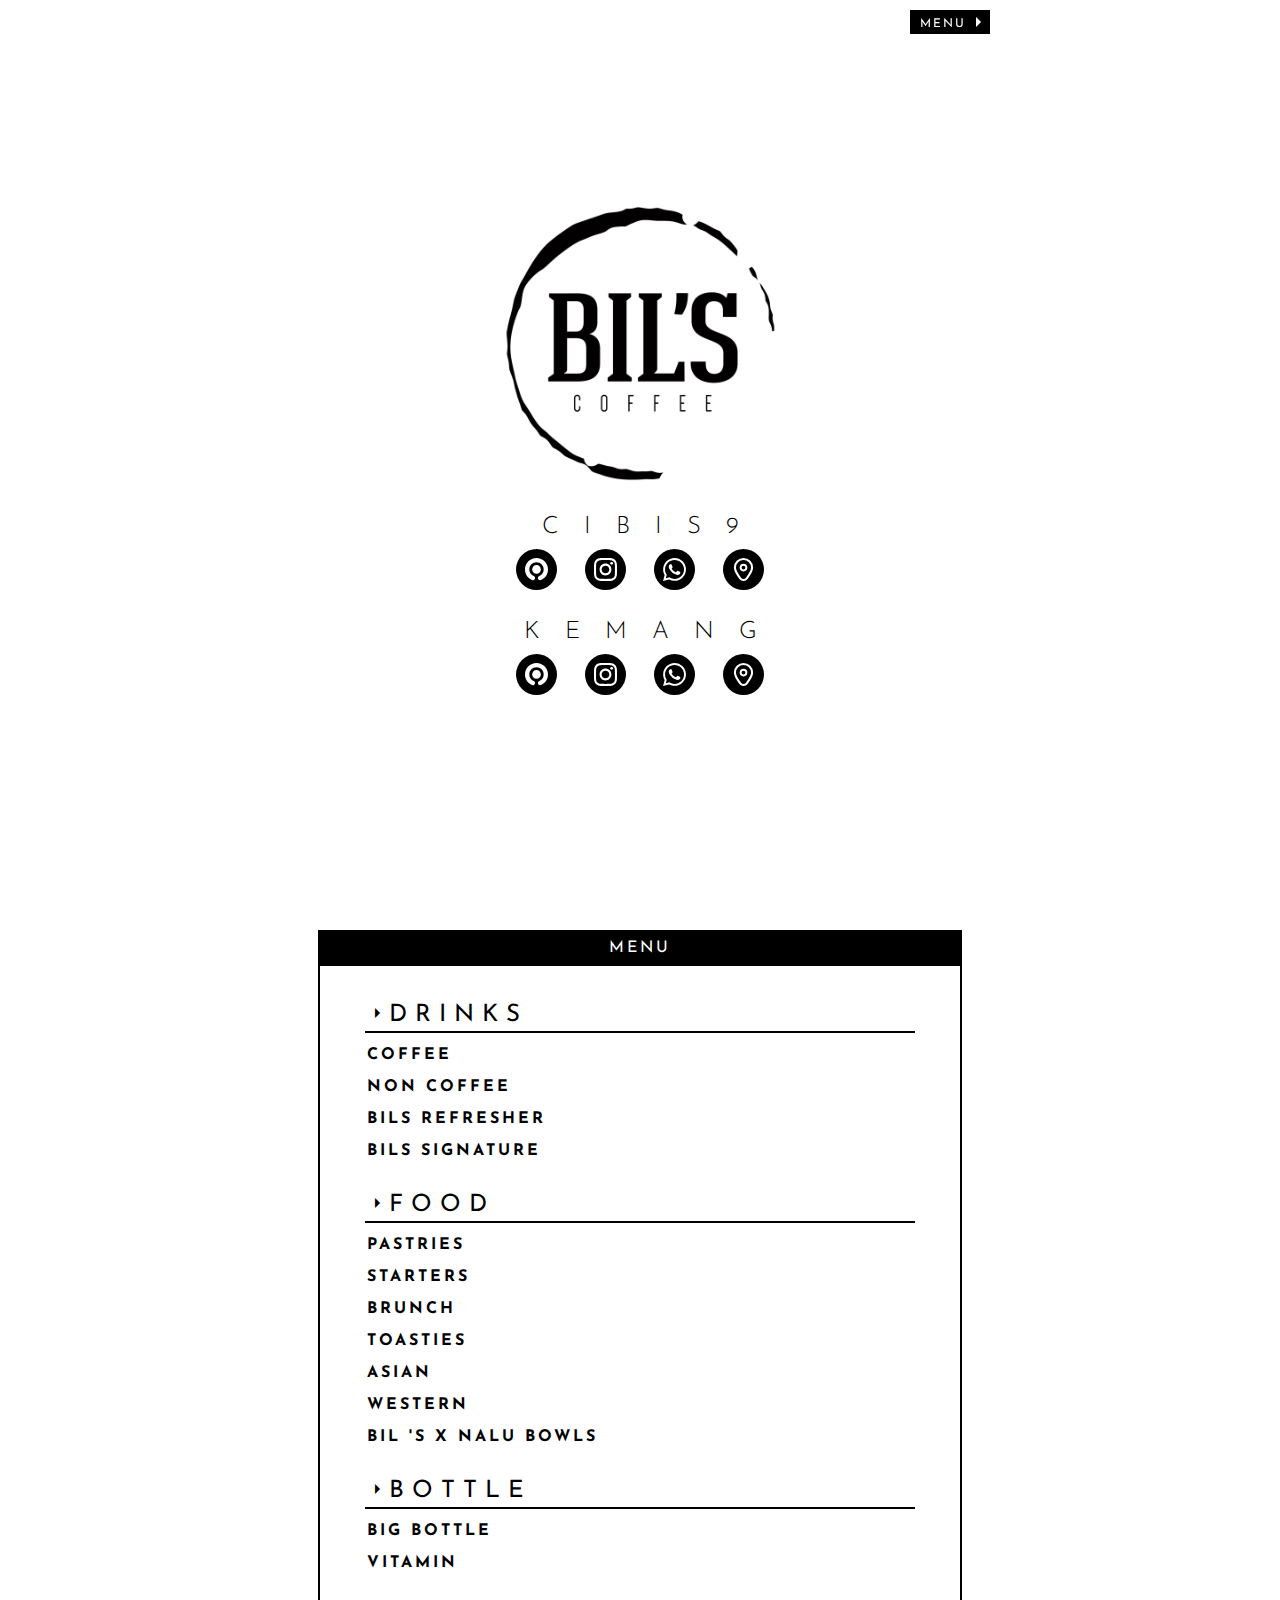
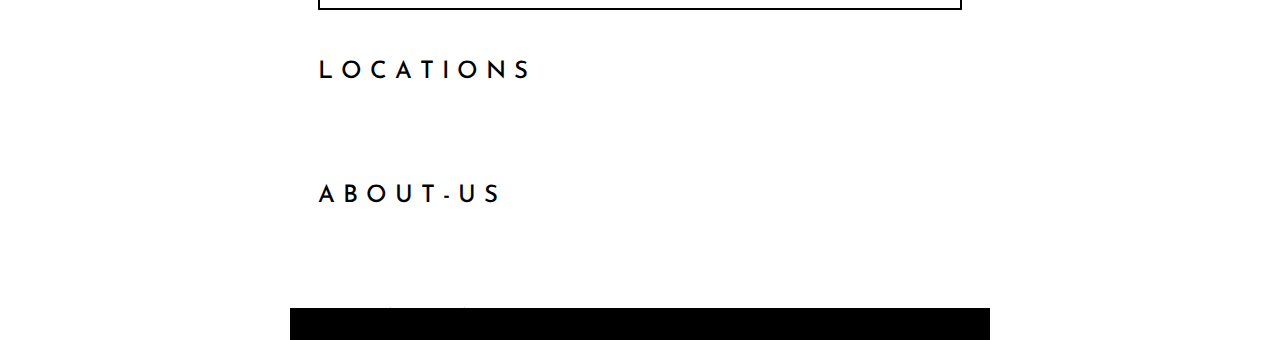
<file: index.html>
<!DOCTYPE html>
<html lang="en">
<head>
    <title>BILS</title>
    <meta charset="utf-8">
    <meta name="viewport" content="width=device-width, initial-scale=1.0">
    <link rel="stylesheet" href="css/mainstyle.css">
    <link rel="stylesheet" href="css/index.css">
    <link rel="stylesheet" href="https://fonts.googleapis.com/css2?family=Material+Symbols+Outlined:opsz,wght,FILL,GRAD@20..48,100..700,0..1,-50..200">
    <script src="js/main.js"></script>
    <script src="js/index.js"></script>
</head>
<body>
    <div id="menupopupbox" class="menu_pop_box">
        <div id="menupopupside" class="menu_pop_side" onclick="MenuClick()"></div>
        <div id="menupopup" class="menu_pop">
            <div class="menu_close" onclick="MenuClick()">
                <span class="material-symbols-outlined">close</span>
            </div>
            <div id="menubox" class="menu_box">
                
            </div>
        </div>
    </div>
    <header>
        <div class="button_box">
            <div class="button menu" onclick="MenuClick()">
                <p>MENU</p>
                <span class="material-symbols-outlined">arrow_right</span>
            </div>
        </div>
        <div class="header_box">
            <div class="logo_box">
                <img id="logo" src="img/Bil's Coffee Logo1.png" alt="logo">
                <p>C I B I S 9</p>
                <div class="link_box">
                    <a href="https://gofood.link/u/GGqjd" class="link" style="background-image: url(img/gojek.svg);" target=”_blank”></a>
                    <a href="https://www.instagram.com/bilscoffee/?hl=en" class="link" style="background-image: url(img/instagram.svg);" target=”_blank”></a>
                    <a href="https://wa.me/+6281317436103" class="link" style="background-image: url(img/whatsapp.svg);" target=”_blank”></a>
                    <a href="https://maps.app.goo.gl/EZqvijVeLPvrXDgi9?g_st=ic" class="link" style="background-image: url(img/marker.svg);" target=”_blank”></a>
                </div>
                <p>K E M A N G</p>
                <div class="link_box">
                    <a href="https://gofood.link/a/F6W8b8f" class="link" style="background-image: url(img/gojek.svg);" target=”_blank”></a>
                    <a href="https://www.instagram.com/bilscoffee/?hl=en" class="link" style="background-image: url(img/instagram.svg);" target=”_blank”></a>
                    <a href="https://wa.me/+6287789083706" class="link" style="background-image: url(img/whatsapp.svg);" target=”_blank”></a>
                    <a href="https://maps.app.goo.gl/pw7AoNWmzR8qjbFy8?g_st=ic" class="link" style="background-image: url(img/marker.svg);" target=”_blank”></a>
                </div>
            </div>
        </div>
    </header>
    <main>
        <div class="main_box">
            <div class="big_menu">
                <h1>MENU</h1>
                <div id="bigmenubox" class="big_menu_box">
                    
                </div>
            </div>
            <div class="location">
                <h1>L O C A T I O N S</h1>

            </div>
            <div class="about">
                <h1>A B O U T - U S</h1>
            </div>
        </div>
    </main>
    <footer>
        <div class="footer_box">
            <h1>C O N T A C T</h1>
        </div>
    </footer>
    <script>
        {
            make_menu(null);
            make_big_menu();
        }
    </script>
</body>
</html>
</file>
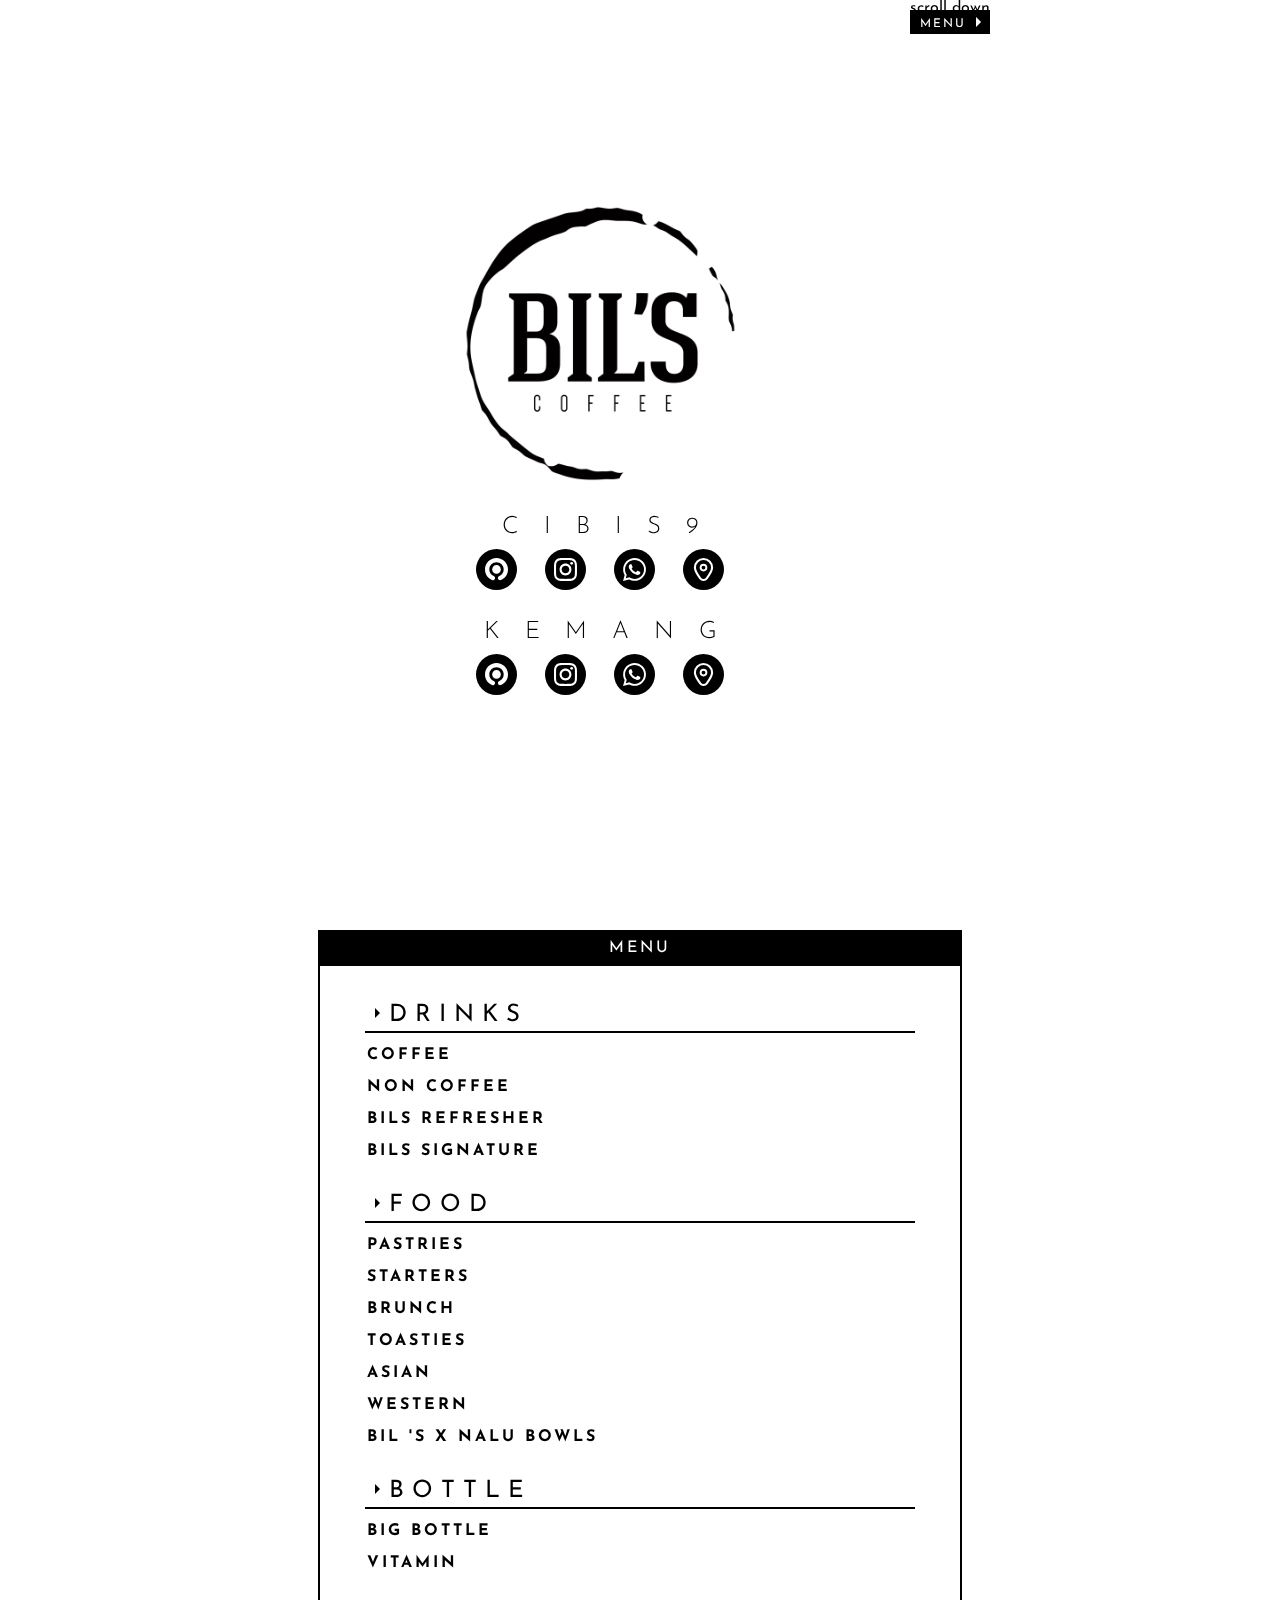
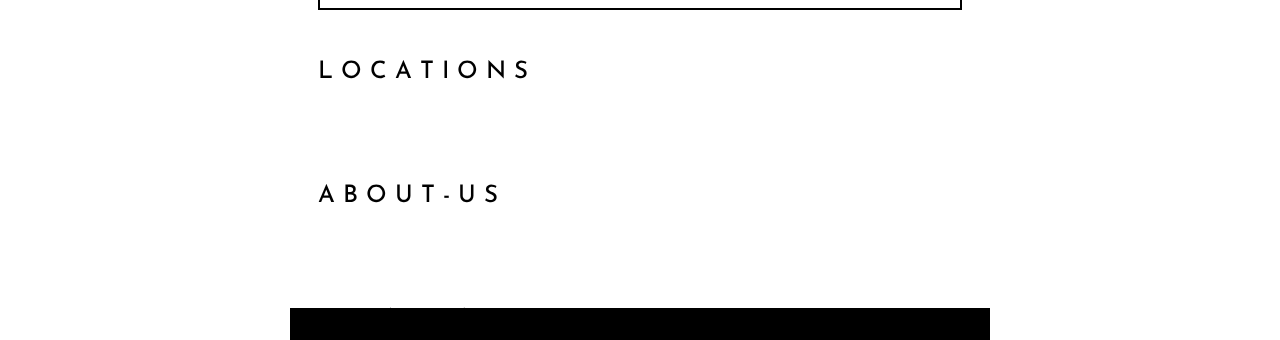
<file: html/index.html>
<!DOCTYPE html>
<html lang="en">
<head>
    <title>BILS</title>
    <meta charset="utf-8">
    <meta name="viewport" content="width=device-width, initial-scale=1.0">
    <link rel="stylesheet" href="../css/mainstyle.css">
    <link rel="stylesheet" href="../css/index.css">
    <link rel="stylesheet" href="https://fonts.googleapis.com/css2?family=Material+Symbols+Outlined:opsz,wght,FILL,GRAD@20..48,100..700,0..1,-50..200">
    <script src="../js/main.js"></script>
    <script src="../js/index.js"></script>
</head>
<body>
    <div id="menupopupbox" class="menu_pop_box">
        <div id="menupopupside" class="menu_pop_side" onclick="MenuClick()"></div>
        <div id="menupopup" class="menu_pop">
            <div class="menu_close" onclick="MenuClick()">
                <span class="material-symbols-outlined">close</span>
            </div>
            <div id="menubox" class="menu_box">
                
            </div>
        </div>
    </div>
    <header>
        <div class="button_box">
            <div class="button menu" onclick="MenuClick()">
                <p>MENU</p>
                <span class="material-symbols-outlined">arrow_right</span>
            </div>
        </div>
        <div class="header_box">
            <div class="logo_box">
                <img id="logo" src="../img/Bil's Coffee Logo1.png" alt="logo">
                <p>C I B I S 9</p>
                <div class="link_box">
                    <a href="https://gofood.link/u/GGqjd" class="link" style="background-image: url(../img/gojek.svg);" target=”_blank”></a>
                    <a href="https://www.instagram.com/bilscoffee/?hl=en" class="link" style="background-image: url(../img/instagram.svg);" target=”_blank”></a>
                    <a href="https://wa.me/+6281317436103" class="link" style="background-image: url(../img/whatsapp.svg);" target=”_blank”></a>
                    <a href="https://maps.app.goo.gl/EZqvijVeLPvrXDgi9?g_st=ic" class="link" style="background-image: url(../img/marker.svg);" target=”_blank”></a>
                </div>
                <p>K E M A N G</p>
                <div class="link_box">
                    <a href="https://gofood.link/a/F6W8b8f" class="link" style="background-image: url(../img/gojek.svg);" target=”_blank”></a>
                    <a href="https://www.instagram.com/bilscoffee/?hl=en" class="link" style="background-image: url(../img/instagram.svg);" target=”_blank”></a>
                    <a href="https://wa.me/+6287789083706" class="link" style="background-image: url(../img/whatsapp.svg);" target=”_blank”></a>
                    <a href="https://maps.app.goo.gl/pw7AoNWmzR8qjbFy8?g_st=ic" class="link" style="background-image: url(../img/marker.svg);" target=”_blank”></a>
                </div>
            </div>
        </div>
        <div id="arrowdown" class="scroll_down">
            <p>scroll down</p>
            <span class="material-symbols-outlined arrow_down">arrow_right</span>
        </div>
    </header>
    <main>
        <div class="main_box">
            <div class="big_menu">
                <h1>MENU</h1>
                <div id="bigmenubox" class="big_menu_box">
                    
                </div>
            </div>
            <div class="location">
                <h1>L O C A T I O N S</h1>

            </div>
            <div class="about">
                <h1>A B O U T - U S</h1>
            </div>
        </div>
    </main>
    <footer>
        <div class="footer_box">
            <h1>C O N T A C T</h1>
        </div>
    </footer>
    <script>
        {
            make_menu(null);
            make_big_menu();
        }
    </script>
</body>
</html>
</file>
<file: css/mainstyle.css>
@import url('https://fonts.googleapis.com/css2?family=Josefin+Sans:wght@100;200;300;400;500;600;700&family=Libre+Baskerville:ital,wght@0,400;0,700;1,400&display=swap');
@import url('https://fonts.googleapis.com/css2?family=Caveat:wght@400;600&display=swap');

@font-face{
    font-family: "Author Style";
    src: url('fonts/AuthorStyle.eot'); /* IE9 Compat Modes */
    src: url('fonts/AuthorStyle.eot?#iefix') format('embedded-opentype'), /* IE6-IE8 */
         url('fonts/AuthorStyle.woff') format('woff'), /* Modern Browsers */
         url('fonts/AuthorStyle.ttf')  format('truetype'), /* Safari, Android, iOS */
         url('fonts/AuthorStyle.svg#svgAuthorStyle') format('svg'); /* Legacy iOS */
}

*{
    margin: 0;
    padding: 0;
    font-family: 'Josefin Sans', sans-serif;
    box-sizing: content-box;
}

html{
    scroll-behavior: smooth;
}

a{
    color: black;
    text-decoration: none;
}

.stop_scroll{
    overflow: hidden;
}


header, main, footer{
    background-color: white;
    display: flex;
    justify-content: center;
    max-width: 700px;
    margin: auto;
}

.header_box{
    margin: auto;
    width: 100%;
}

.main_box, .footer_box{
    margin: 0 4%;
    width: 100%;
}



footer{
    background-color: black;
}



.menu_pop_box{
    position: fixed;
    top: 0;
    margin: 0 auto;
    width: 100%;
    max-width: 700px;
    height: 100vh;
    overflow: hidden;
    left: 50%;
    transform: translateX(-50%);
    background-color: transparent;
    z-index: -1;
    transition: 0.3s ease 0.5s;
}

.menu_pop_box_open{
    z-index: 10;
    background-color: rgba(0, 0, 0, 0.5);
    transition: 0.3s ease 0s;
}

.menu_pop{
    overflow: auto;
    height: 100%;
    width: 75%;
    float: right;
    background-color: black;
    transform: translateX(101%);
    transition: 0.5s ease-in-out;
}

.menu_pop_open{
    transform: translateX(0) !important;
    transition: 0.5s ease-in-out;
}

.menu_pop p, .menu_pop span{
    color: white;
}

.menu_close{
    float: right;
    cursor: pointer;
    margin-top: 10px;
    width: 80px;
    text-align: center;
}

.menu_pop_side{
    width: 25%;
    height: 100%;
    position: absolute;
    display: none;
    transition: 0s;
}

.menu_pop_side_open{
    display: block;
    transition: 0s;
}

.menu_box{
    margin-top: max(20px, 1vh);
    padding: 4% 8%;
}

.menu_box p{
    padding: 1vmin;
    text-align: center;
}

.menu_opt{
    font-size: min(7vmin, 40px);
    font-weight: 300;
    margin-top: 5vh;
}

.menu_sub_opt{
    text-transform: uppercase;
    font-size: min(3vmin, 15px);
    font-weight: 500;
    letter-spacing: 3px;
    margin-top: 1vmin;
}
</file>
<file: css/index.css>
header{
    height: 100vh;
}

.header_box{
    display: grid;
    align-content: center;
    width: unset;
}

.header_box p{
    margin-top: 30px;
    margin-bottom: 10px;
    font-weight: 300;
    font-size: 24px;
    text-align: center;
    word-spacing: 18px;
    letter-spacing: 0;
}



.button_box{
    width: 100%;
    max-width: 700px;
    position: fixed;
    top: 10px;
    z-index: 7;
    justify-content: space-between;
}

.button{
    float: right;
    display: flex;
    background-color: black;
}

.button p{
    font-size: 12px;
    letter-spacing: 2px;
    padding-top: 7.5px;
    font-weight: 400;
    color: white;
}

.button span{
    color: white;
}

.menu p{
    margin-left: 10px;
}

.menu{
    cursor: pointer;
}



.logo_box{
    width: 275px;
    text-align: center;
}

#logo{
    width: 100%;
}

.link_box{
    display: flex;
}

.link{
    margin: auto;
    background-size: 23px;
    background-repeat: no-repeat;
    background-color: black;
    background-position: center;
    width: 41px;
    height: 41px;
    border-radius: 100px;
}


.big_menu{
    margin: 30px 0;
}

.big_menu h1{
    background-color: black;
    color: white;
    text-align: center;
    font-weight: 400;
    font-size: 16px;
    letter-spacing: 3px;
    padding: 10px 0;
}

.big_menu_box{
    padding: 5px 7% 35px 7%;
    border: 2px solid black;
    border-top: 0;
}

.big_menu_opt{
    display: flex;
    border-bottom: 2px solid black;
    margin-top: 30px;
    padding-bottom: 4px;
}

.big_menu_opt span, h2{
    font-size: 24px;
}

.big_menu_opt span{
    margin-bottom: 2px;
}

.big_menu_opt h2{
    text-transform: uppercase;
    margin-top: auto;
    font-weight: 400;
}

.big_menu_sub_opt{
    text-transform: uppercase;
    font-weight: 700;
    letter-spacing: 3px;
    padding: 2px;
    margin-top: 12px;
}



.location, .about {
    margin-top: 50px;
    margin-bottom: 100px;
}

.location h1, .about h1{
    font-size: 24px;
    font-weight: 500;
}
</file>
